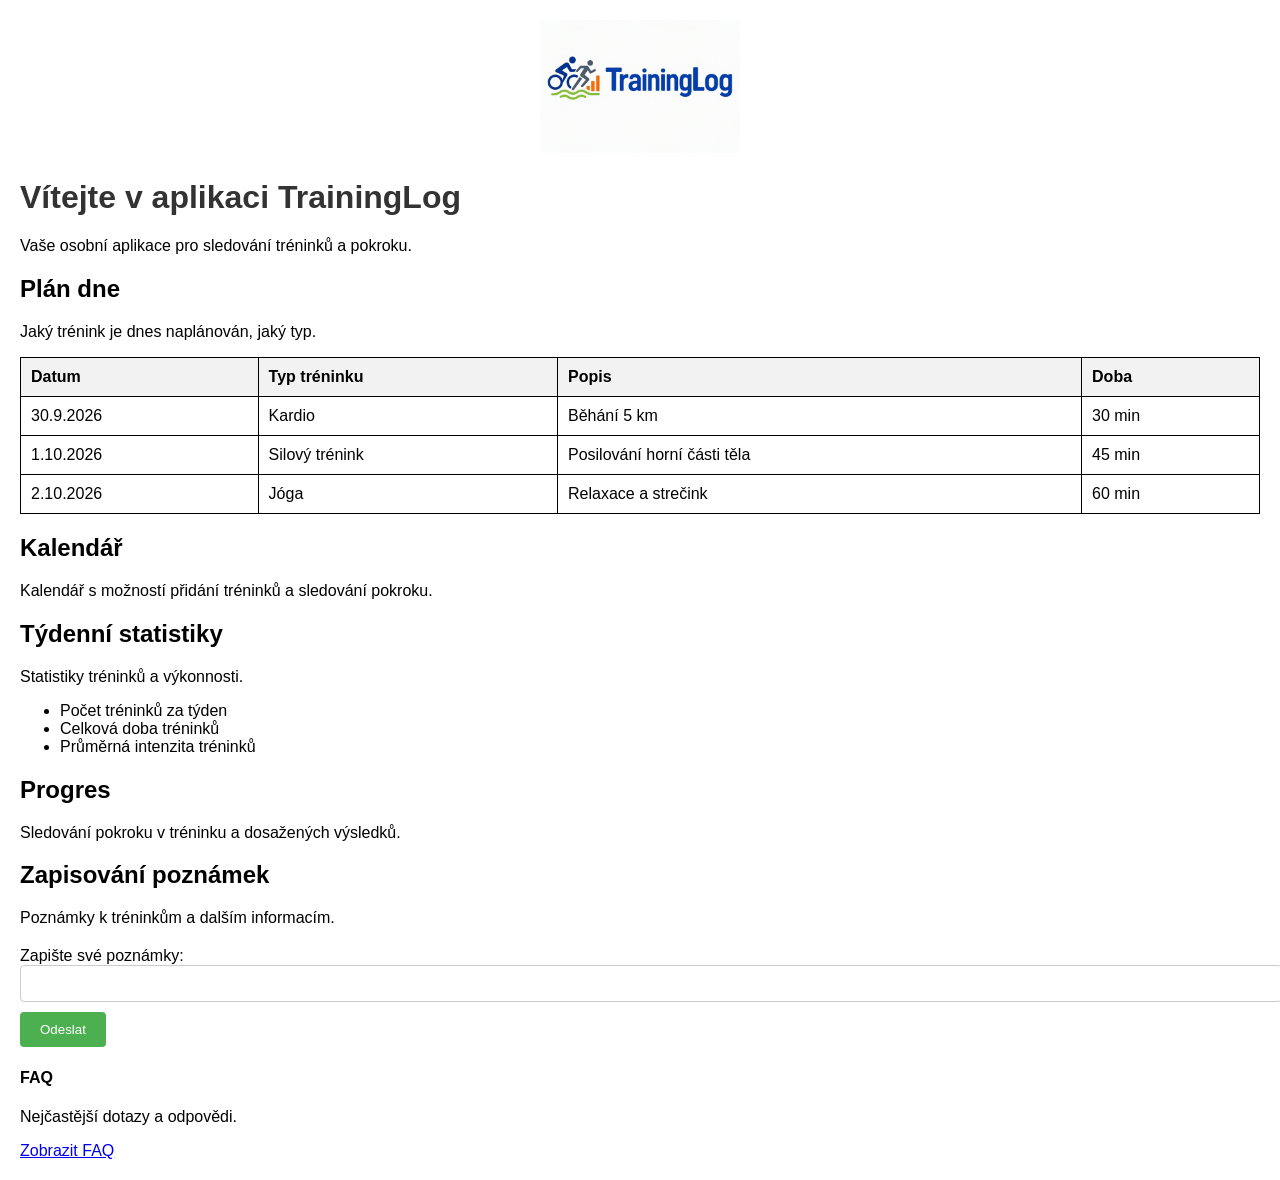
<file: index.html>
<!DOCTYPE html>
<html lang="en">
<head>
    <meta charset="UTF-8">
    <meta name="viewport" content="width=device-width, initial-scale=1.0">
    <title>TrainingLog</title>
    <link rel="icon" href=".\Icon.png">
    <link rel="stylesheet" href=".\style.css">
    <script src=".\script.js"></script>
    
</head>
<body>
    <figure>
        <img src="./Logo.jpg" alt="Logo" width="200">
    </figure>

    <h1>Vítejte v aplikaci TrainingLog</h1>
    <p>Vaše osobní aplikace pro sledování tréninků a pokroku.</p>

    <h2>Plán dne</h2>
    <p>Jaký trénink je dnes naplánován, jaký typ.</p>
        <table>
            <tr>
                <th>Datum</th>
                <th>Typ tréninku</th>
                <th>Popis</th>
                <th>Doba</th>
            </tr>
            <tr>
                <td>30.9.2026</td>
                <td>Kardio</td>
                <td>Běhání 5 km</td>
                <td>30 min</td>     
            </tr>
            <tr>
                <td>1.10.2026</td>
                <td>Silový trénink</td>
                <td>Posilování horní části těla</td>
                <td>45 min</td>
            </tr>
            <tr>
                <td>2.10.2026</td>
                <td>Jóga</td>
                <td>Relaxace a strečink</td>
                <td>60 min</td>
            </tr>  
        </table>

    <h2>Kalendář</h2>
    <p>Kalendář s možností přidání tréninků a sledování pokroku.</p>

    <h2>Týdenní statistiky</h2>
    <p>Statistiky tréninků a výkonnosti.</p>
    <ul>
        <li>Počet tréninků za týden</li>
        <li>Celková doba tréninků</li>
        <li>Průměrná intenzita tréninků</li>
    </ul>

    <h2>Progres</h2>
    <p>Sledování pokroku v tréninku a dosažených výsledků.</p>

    <h2>Zapisování poznámek</h2>
    <p>Poznámky k tréninkům a dalším informacím.</p>
    <form action="submit_notes.php" method="post">
        <label for="notes">Zapište své poznámky:</label><br>
        <input type="text" id="notes" name="notes"><br>
        <button type="submit" value="Odeslat">Odeslat</button>
    </form>

    <h4>FAQ</h4>
    <p>Nejčastější dotazy a odpovědi.</p>
    <a href="FAQ.html" target="_blank">Zobrazit FAQ</a>
</body>
</html>
</file>
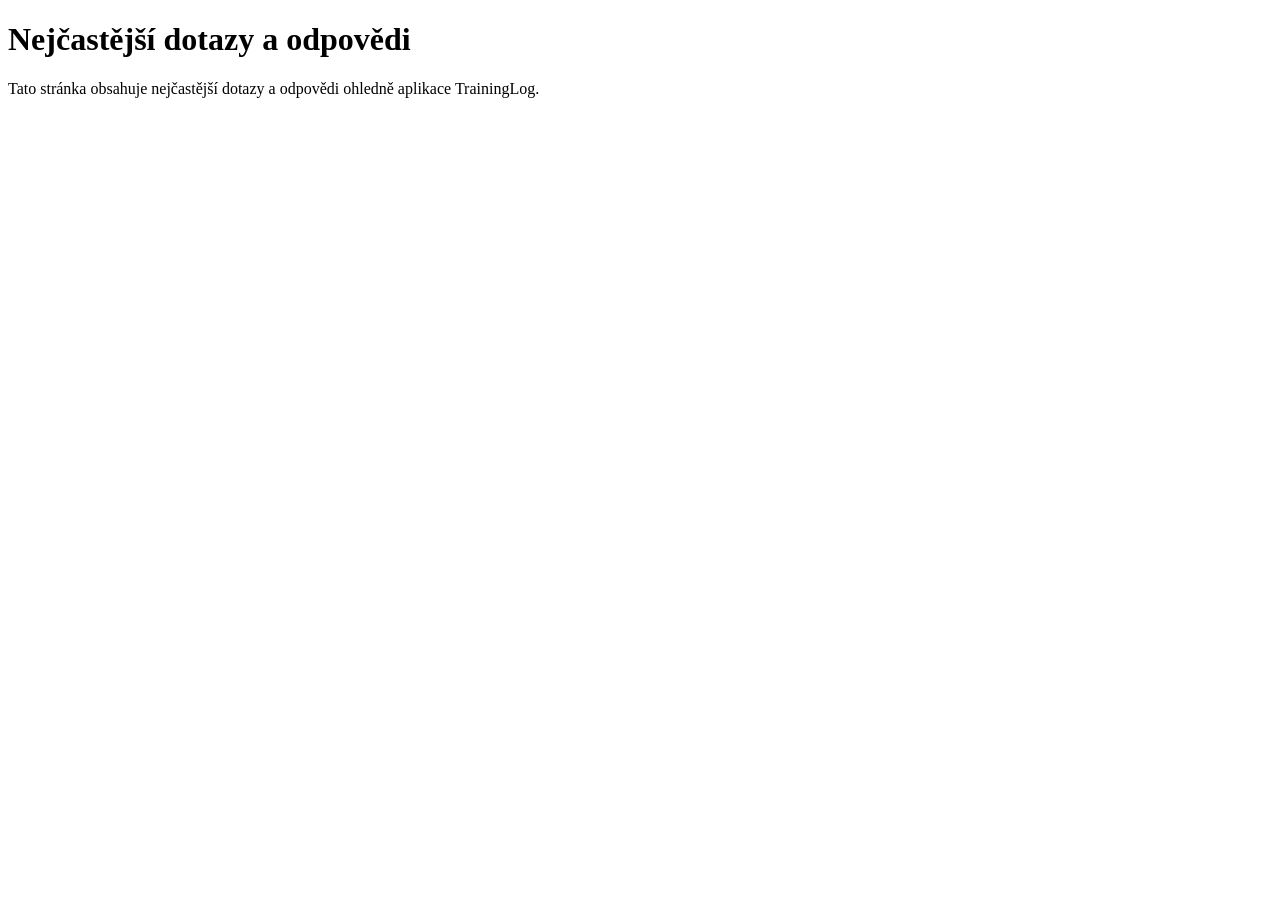
<file: FAQ.html>
<!DOCTYPE html>
<html lang="en">
<head>
    <meta charset="UTF-8">
    <meta name="viewport" content="width=device-width, initial-scale=1.0">
    <title>FAQ</title>
    <link rel="icon" href=".\Icon.png">
</head>
<body>
    <h1>Nejčastější dotazy a odpovědi</h1>
    <p>Tato stránka obsahuje nejčastější dotazy a odpovědi ohledně aplikace TrainingLog.</p>
</body>
</html>
</file>
